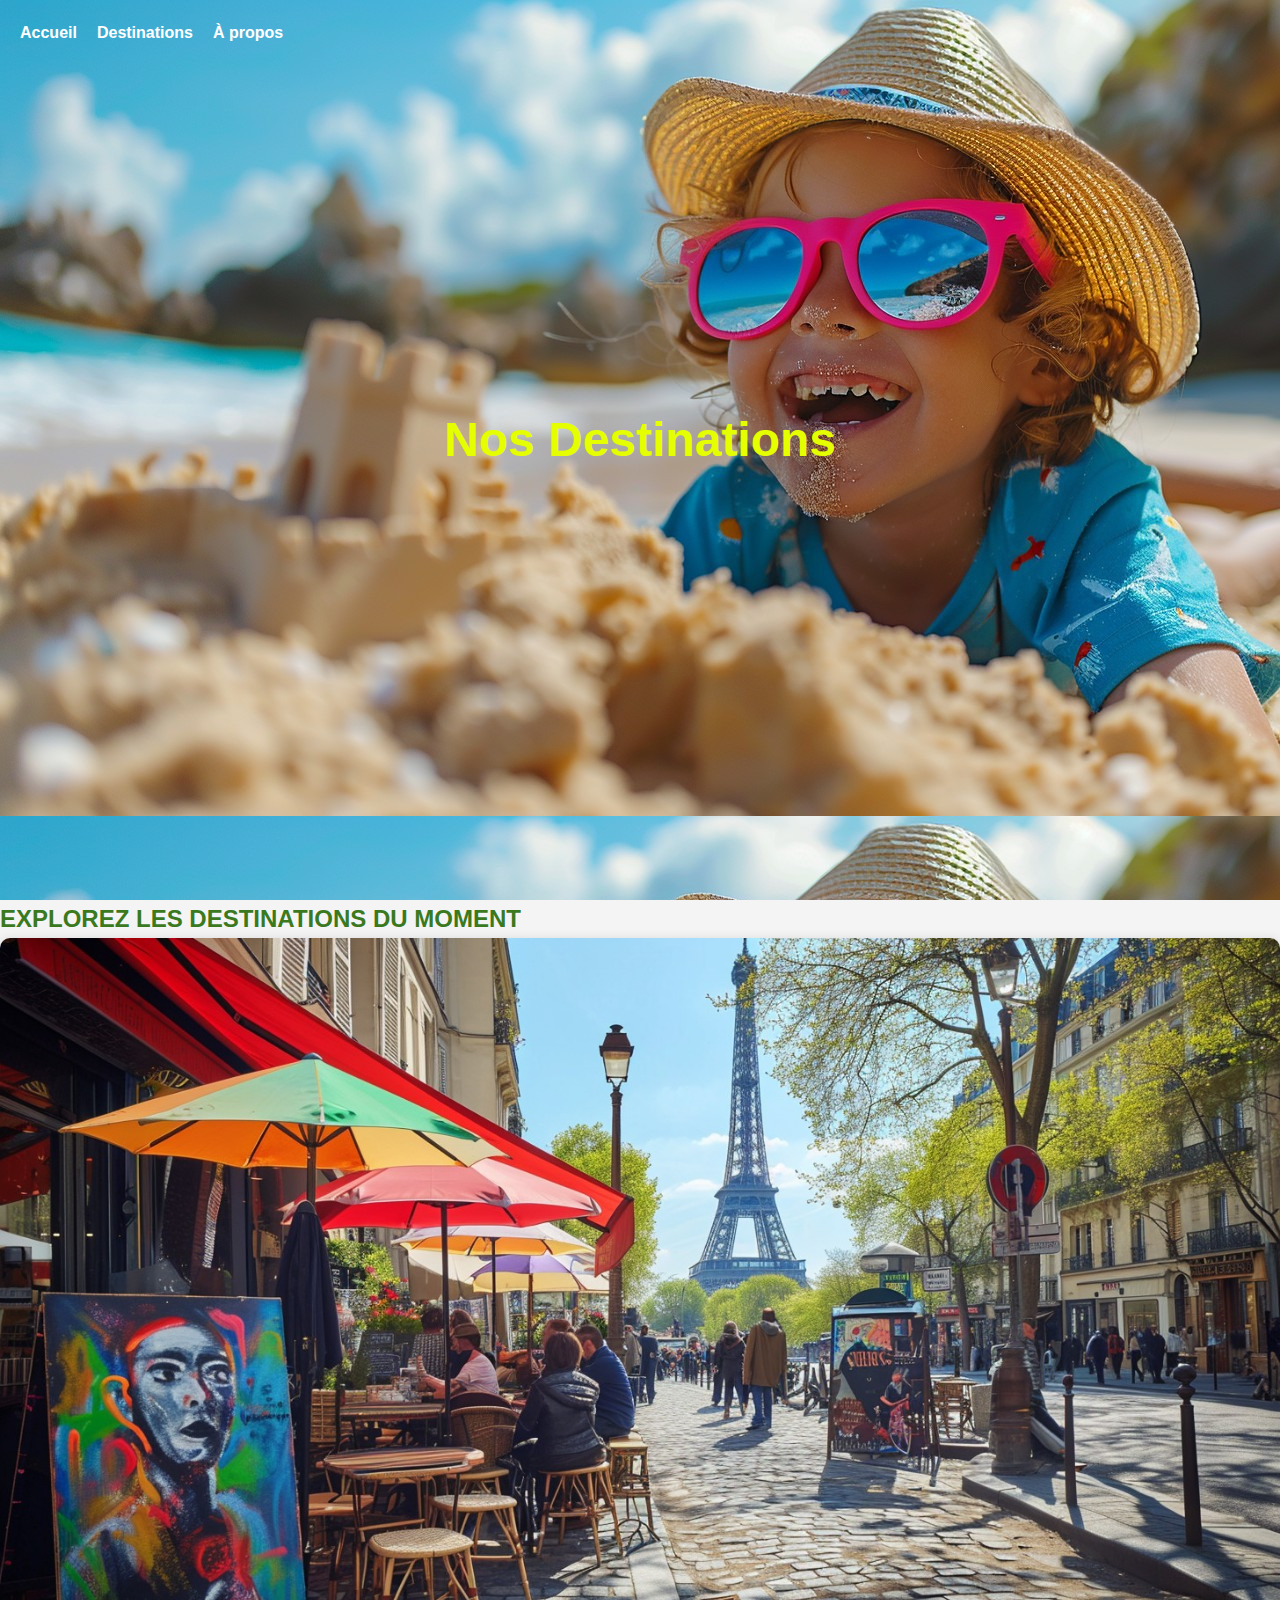
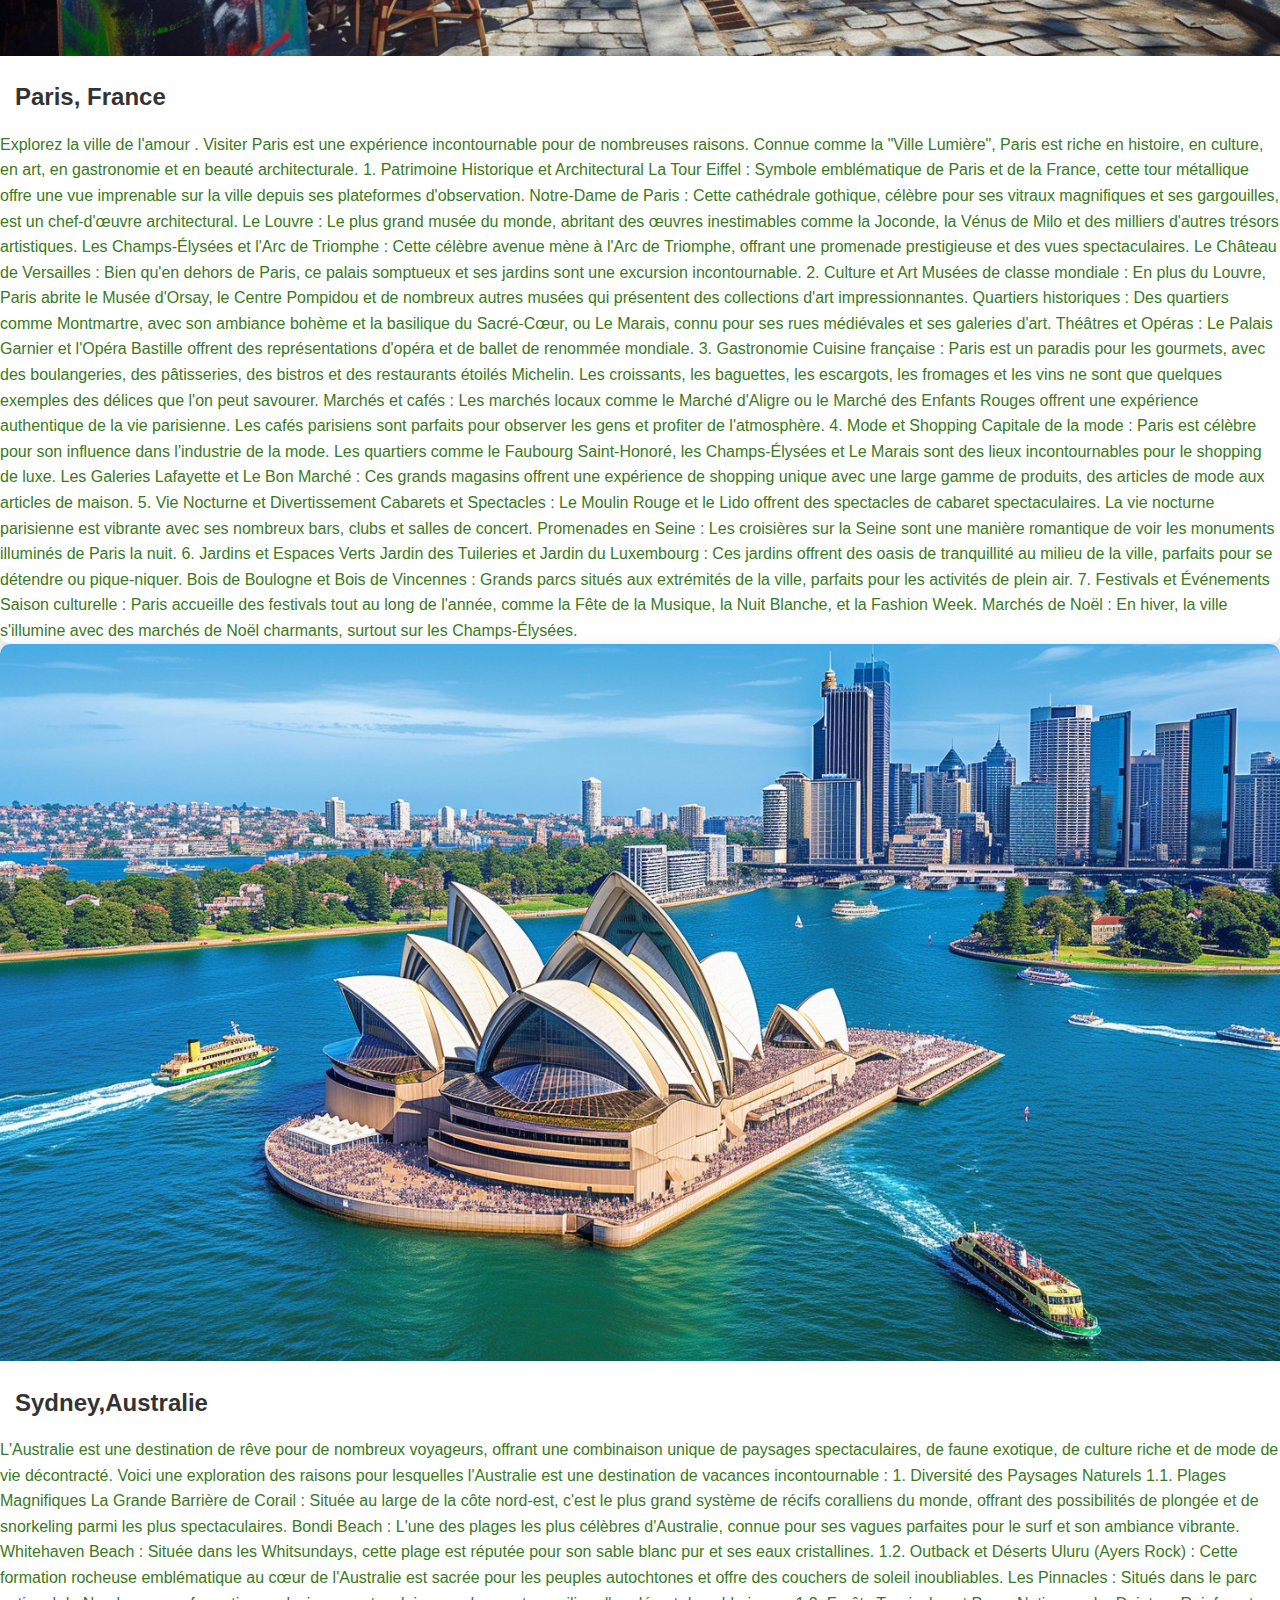
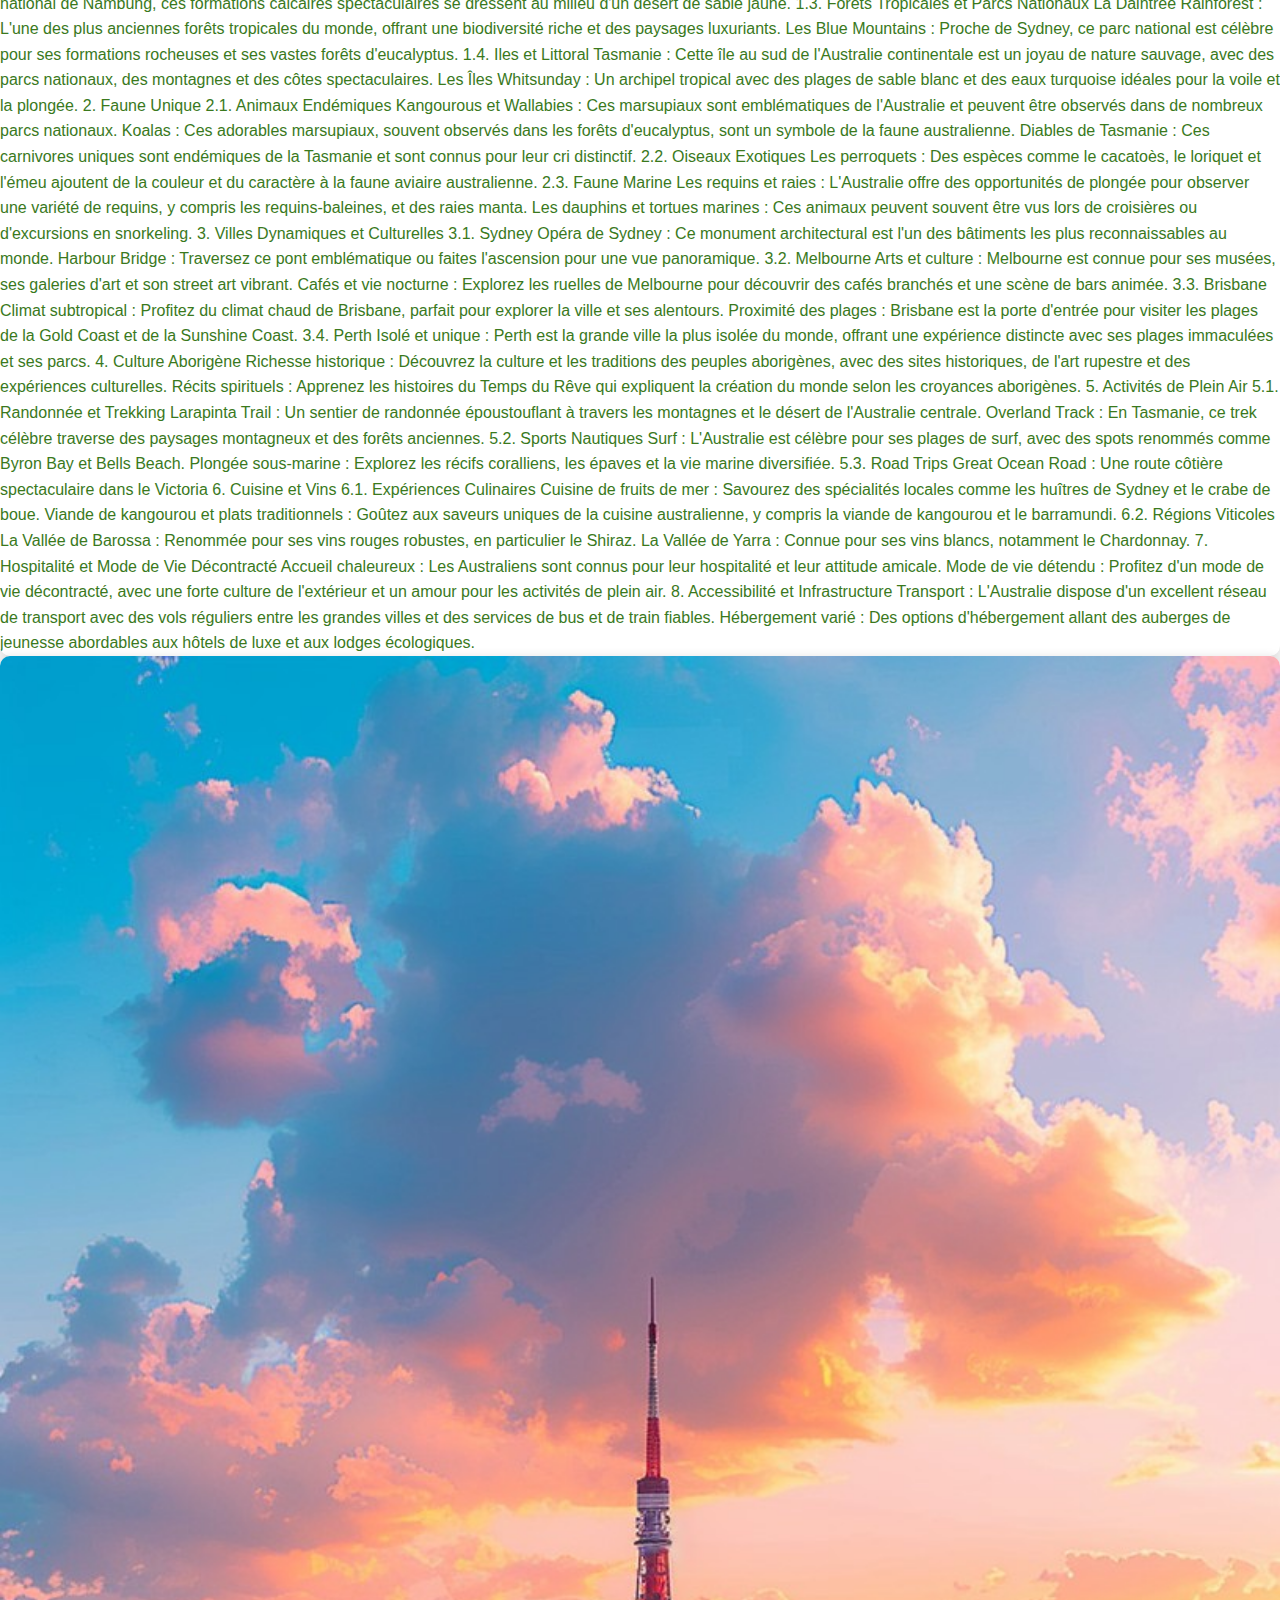
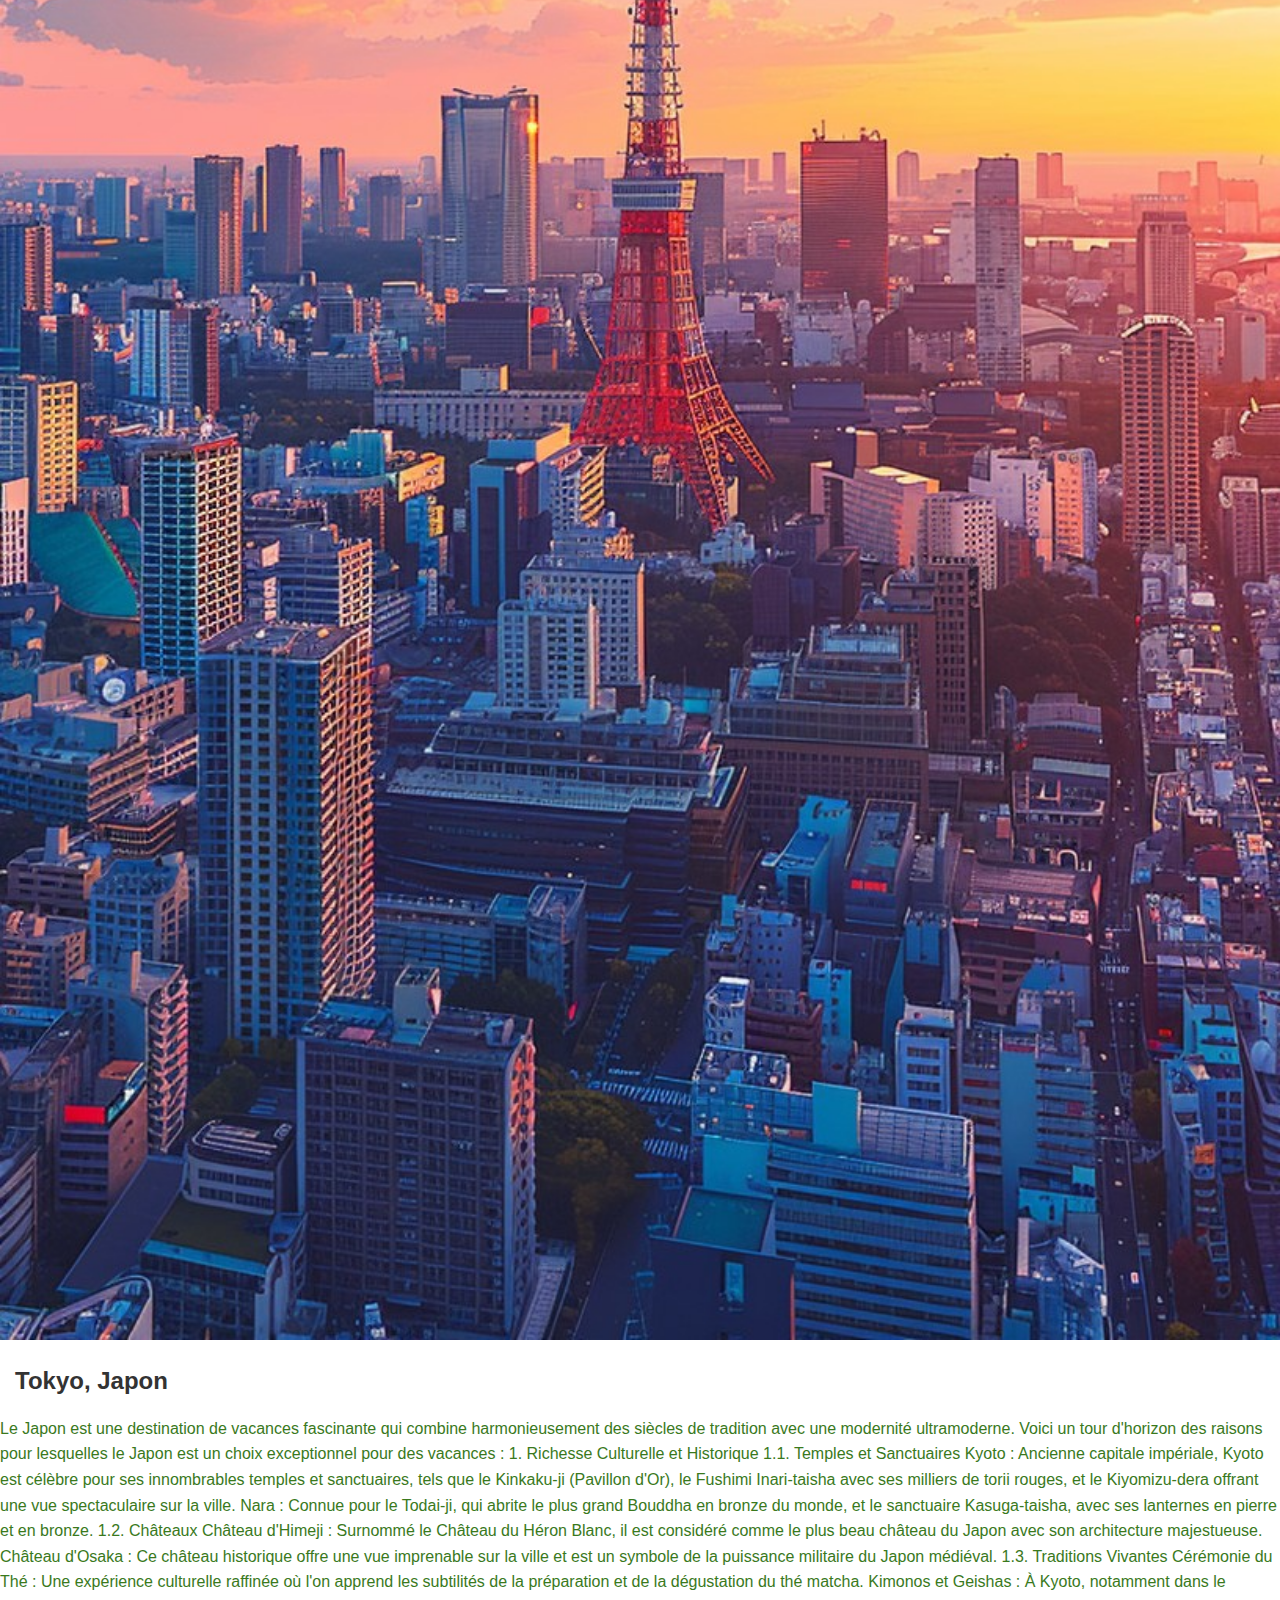
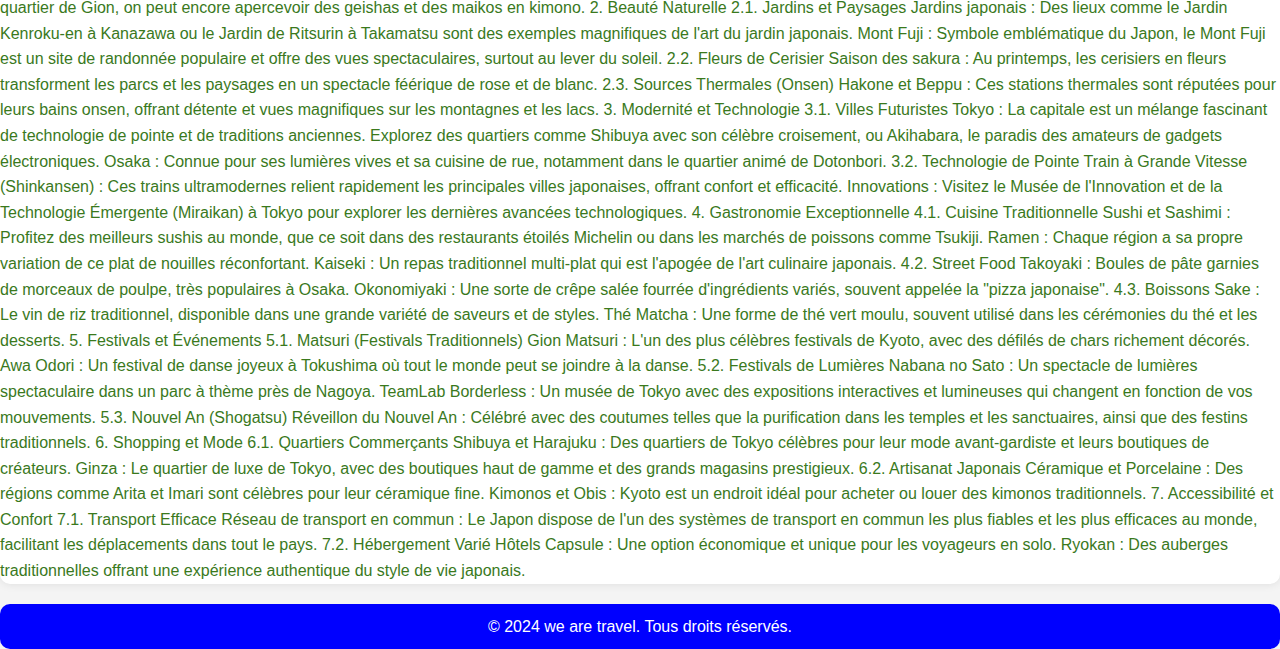
<file: jeno site web/destinations.html>
<!DOCTYPE html>
<html lang="fr">
<head>
    <meta charset="UTF-8">
    <meta name="viewport" content="width=device-width, initial-scale=1.0">
    <title>Destinations - we are travel</title>
    <link rel="stylesheet" href="css/styles.css">
</head>
<body>
    <header class="hero">
        <nav>
            <ul>
                <li><a href="index.html">Accueil</a></li>
                <li><a href="destinations.html">Destinations</a></li>
                <li><a href="about.html">À propos</a></li>
            </ul>
        </nav>
        <div class="hero-content">
            <h1>Nos Destinations</h1>
        </div>
    </header>
    <main>
        <section class="destinations-list">
            <h2>EXPLOREZ LES DESTINATIONS DU MOMENT</h2>
            <div class="destination">
                <img src="images/gallery98.jpg" alt="Destination 1">
                <h3>Paris, France</h3>
                <p>Explorez la ville de l'amour . Visiter Paris est une expérience incontournable pour de nombreuses raisons. Connue comme la "Ville Lumière", Paris est riche en histoire, en culture, en art, en gastronomie et en beauté architecturale.
				1. Patrimoine Historique et Architectural
La Tour Eiffel : Symbole emblématique de Paris et de la France, cette tour métallique offre une vue imprenable sur la ville depuis ses plateformes d'observation.
Notre-Dame de Paris : Cette cathédrale gothique, célèbre pour ses vitraux magnifiques et ses gargouilles, est un chef-d'œuvre architectural.
Le Louvre : Le plus grand musée du monde, abritant des œuvres inestimables comme la Joconde, la Vénus de Milo et des milliers d'autres trésors artistiques.
Les Champs-Élysées et l'Arc de Triomphe : Cette célèbre avenue mène à l'Arc de Triomphe, offrant une promenade prestigieuse et des vues spectaculaires.
Le Château de Versailles : Bien qu'en dehors de Paris, ce palais somptueux et ses jardins sont une excursion incontournable.
2. Culture et Art
Musées de classe mondiale : En plus du Louvre, Paris abrite le Musée d'Orsay, le Centre Pompidou et de nombreux autres musées qui présentent des collections d'art impressionnantes.
Quartiers historiques : Des quartiers comme Montmartre, avec son ambiance bohème et la basilique du Sacré-Cœur, ou Le Marais, connu pour ses rues médiévales et ses galeries d'art.
Théâtres et Opéras : Le Palais Garnier et l'Opéra Bastille offrent des représentations d'opéra et de ballet de renommée mondiale.
3. Gastronomie
Cuisine française : Paris est un paradis pour les gourmets, avec des boulangeries, des pâtisseries, des bistros et des restaurants étoilés Michelin. Les croissants, les baguettes, les escargots, les fromages et les vins ne sont que quelques exemples des délices que l'on peut savourer.
Marchés et cafés : Les marchés locaux comme le Marché d'Aligre ou le Marché des Enfants Rouges offrent une expérience authentique de la vie parisienne. Les cafés parisiens sont parfaits pour observer les gens et profiter de l'atmosphère.
4. Mode et Shopping
Capitale de la mode : Paris est célèbre pour son influence dans l'industrie de la mode. Les quartiers comme le Faubourg Saint-Honoré, les Champs-Élysées et Le Marais sont des lieux incontournables pour le shopping de luxe.
Les Galeries Lafayette et Le Bon Marché : Ces grands magasins offrent une expérience de shopping unique avec une large gamme de produits, des articles de mode aux articles de maison.
5. Vie Nocturne et Divertissement
Cabarets et Spectacles : Le Moulin Rouge et le Lido offrent des spectacles de cabaret spectaculaires. La vie nocturne parisienne est vibrante avec ses nombreux bars, clubs et salles de concert.
Promenades en Seine : Les croisières sur la Seine sont une manière romantique de voir les monuments illuminés de Paris la nuit.
6. Jardins et Espaces Verts
Jardin des Tuileries et Jardin du Luxembourg : Ces jardins offrent des oasis de tranquillité au milieu de la ville, parfaits pour se détendre ou pique-niquer.
Bois de Boulogne et Bois de Vincennes : Grands parcs situés aux extrémités de la ville, parfaits pour les activités de plein air.
7. Festivals et Événements
Saison culturelle : Paris accueille des festivals tout au long de l'année, comme la Fête de la Musique, la Nuit Blanche, et la Fashion Week.
Marchés de Noël : En hiver, la ville s'illumine avec des marchés de Noël charmants, surtout sur les Champs-Élysées. </p>
            </div>
            <div class="destination">
                <img src="images/destination2.jpg" alt="Destination 2">
                <h3>Sydney,Australie</h3>
                <p>L'Australie est une destination de rêve pour de nombreux voyageurs, offrant une combinaison unique de paysages spectaculaires, de faune exotique, de culture riche et de mode de vie décontracté. Voici une exploration des raisons pour lesquelles l'Australie est une destination de vacances incontournable :

1. Diversité des Paysages Naturels
1.1. Plages Magnifiques
La Grande Barrière de Corail : Située au large de la côte nord-est, c'est le plus grand système de récifs coralliens du monde, offrant des possibilités de plongée et de snorkeling parmi les plus spectaculaires.

Bondi Beach : L'une des plages les plus célèbres d'Australie, connue pour ses vagues parfaites pour le surf et son ambiance vibrante.

Whitehaven Beach : Située dans les Whitsundays, cette plage est réputée pour son sable blanc pur et ses eaux cristallines.

1.2. Outback et Déserts
Uluru (Ayers Rock) : Cette formation rocheuse emblématique au cœur de l'Australie est sacrée pour les peuples autochtones et offre des couchers de soleil inoubliables.

Les Pinnacles : Situés dans le parc national de Nambung, ces formations calcaires spectaculaires se dressent au milieu d'un désert de sable jaune.

1.3. Forêts Tropicales et Parcs Nationaux
La Daintree Rainforest : L'une des plus anciennes forêts tropicales du monde, offrant une biodiversité riche et des paysages luxuriants.

Les Blue Mountains : Proche de Sydney, ce parc national est célèbre pour ses formations rocheuses et ses vastes forêts d'eucalyptus.

1.4. Iles et Littoral
Tasmanie : Cette île au sud de l'Australie continentale est un joyau de nature sauvage, avec des parcs nationaux, des montagnes et des côtes spectaculaires.

Les Îles Whitsunday : Un archipel tropical avec des plages de sable blanc et des eaux turquoise idéales pour la voile et la plongée.

2. Faune Unique
2.1. Animaux Endémiques
Kangourous et Wallabies : Ces marsupiaux sont emblématiques de l'Australie et peuvent être observés dans de nombreux parcs nationaux.

Koalas : Ces adorables marsupiaux, souvent observés dans les forêts d'eucalyptus, sont un symbole de la faune australienne.

Diables de Tasmanie : Ces carnivores uniques sont endémiques de la Tasmanie et sont connus pour leur cri distinctif.

2.2. Oiseaux Exotiques
Les perroquets : Des espèces comme le cacatoès, le loriquet et l'émeu ajoutent de la couleur et du caractère à la faune aviaire australienne.

2.3. Faune Marine
Les requins et raies : L'Australie offre des opportunités de plongée pour observer une variété de requins, y compris les requins-baleines, et des raies manta.

Les dauphins et tortues marines : Ces animaux peuvent souvent être vus lors de croisières ou d'excursions en snorkeling.
3. Villes Dynamiques et Culturelles
3.1. Sydney
Opéra de Sydney : Ce monument architectural est l'un des bâtiments les plus reconnaissables au monde.

Harbour Bridge : Traversez ce pont emblématique ou faites l'ascension pour une vue panoramique.

3.2. Melbourne
Arts et culture : Melbourne est connue pour ses musées, ses galeries d'art et son street art vibrant.

Cafés et vie nocturne : Explorez les ruelles de Melbourne pour découvrir des cafés branchés et une scène de bars animée.
3.3. Brisbane
Climat subtropical : Profitez du climat chaud de Brisbane, parfait pour explorer la ville et ses alentours.

Proximité des plages : Brisbane est la porte d'entrée pour visiter les plages de la Gold Coast et de la Sunshine Coast.
3.4. Perth
Isolé et unique : Perth est la grande ville la plus isolée du monde, offrant une expérience distincte avec ses plages immaculées et ses parcs.

4. Culture Aborigène
Richesse historique : Découvrez la culture et les traditions des peuples aborigènes, avec des sites historiques, de l'art rupestre et des expériences culturelles.

Récits spirituels : Apprenez les histoires du Temps du Rêve qui expliquent la création du monde selon les croyances aborigènes.
5. Activités de Plein Air
5.1. Randonnée et Trekking
Larapinta Trail : Un sentier de randonnée époustouflant à travers les montagnes et le désert de l'Australie centrale.

Overland Track : En Tasmanie, ce trek célèbre traverse des paysages montagneux et des forêts anciennes.

5.2. Sports Nautiques
Surf : L'Australie est célèbre pour ses plages de surf, avec des spots renommés comme Byron Bay et Bells Beach.

Plongée sous-marine : Explorez les récifs coralliens, les épaves et la vie marine diversifiée.

5.3. Road Trips
Great Ocean Road : Une route côtière spectaculaire dans le Victoria
6. Cuisine et Vins
6.1. Expériences Culinaires
Cuisine de fruits de mer : Savourez des spécialités locales comme les huîtres de Sydney et le crabe de boue.

Viande de kangourou et plats traditionnels : Goûtez aux saveurs uniques de la cuisine australienne, y compris la viande de kangourou et le barramundi.

6.2. Régions Viticoles
La Vallée de Barossa : Renommée pour ses vins rouges robustes, en particulier le Shiraz.

La Vallée de Yarra : Connue pour ses vins blancs, notamment le Chardonnay.

7. Hospitalité et Mode de Vie Décontracté
Accueil chaleureux : Les Australiens sont connus pour leur hospitalité et leur attitude amicale.

Mode de vie détendu : Profitez d'un mode de vie décontracté, avec une forte culture de l'extérieur et un amour pour les activités de plein air.

8. Accessibilité et Infrastructure
Transport : L'Australie dispose d'un excellent réseau de transport avec des vols réguliers entre les grandes villes et des services de bus et de train fiables.

Hébergement varié : Des options d'hébergement allant des auberges de jeunesse abordables aux hôtels de luxe et aux lodges écologiques.
</p>
            </div>
            <div class="destination">
                <img src="images/destination3.jpg" alt="Destination 3">
                <h3>Tokyo, Japon</h3>
                <p>
Le Japon est une destination de vacances fascinante qui combine harmonieusement des siècles de tradition avec une modernité ultramoderne. Voici un tour d'horizon des raisons pour lesquelles le Japon est un choix exceptionnel pour des vacances :

1. Richesse Culturelle et Historique
1.1. Temples et Sanctuaires
Kyoto : Ancienne capitale impériale, Kyoto est célèbre pour ses innombrables temples et sanctuaires, tels que le Kinkaku-ji (Pavillon d'Or), le Fushimi Inari-taisha avec ses milliers de torii rouges, et le Kiyomizu-dera offrant une vue spectaculaire sur la ville.




Nara : Connue pour le Todai-ji, qui abrite le plus grand Bouddha en bronze du monde, et le sanctuaire Kasuga-taisha, avec ses lanternes en pierre et en bronze.



1.2. Châteaux
Château d'Himeji : Surnommé le Château du Héron Blanc, il est considéré comme le plus beau château du Japon avec son architecture majestueuse.


Château d'Osaka : Ce château historique offre une vue imprenable sur la ville et est un symbole de la puissance militaire du Japon médiéval.


1.3. Traditions Vivantes
Cérémonie du Thé : Une expérience culturelle raffinée où l'on apprend les subtilités de la préparation et de la dégustation du thé matcha.


Kimonos et Geishas : À Kyoto, notamment dans le quartier de Gion, on peut encore apercevoir des geishas et des maikos en kimono.


2. Beauté Naturelle
2.1. Jardins et Paysages
Jardins japonais : Des lieux comme le Jardin Kenroku-en à Kanazawa ou le Jardin de Ritsurin à Takamatsu sont des exemples magnifiques de l'art du jardin japonais.



Mont Fuji : Symbole emblématique du Japon, le Mont Fuji est un site de randonnée populaire et offre des vues spectaculaires, surtout au lever du soleil.


2.2. Fleurs de Cerisier
Saison des sakura : Au printemps, les cerisiers en fleurs transforment les parcs et les paysages en un spectacle féérique de rose et de blanc.

2.3. Sources Thermales (Onsen)
Hakone et Beppu : Ces stations thermales sont réputées pour leurs bains onsen, offrant détente et vues magnifiques sur les montagnes et les lacs.

3. Modernité et Technologie
3.1. Villes Futuristes
Tokyo : La capitale est un mélange fascinant de technologie de pointe et de traditions anciennes. Explorez des quartiers comme Shibuya avec son célèbre croisement, ou Akihabara, le paradis des amateurs de gadgets électroniques.



Osaka : Connue pour ses lumières vives et sa cuisine de rue, notamment dans le quartier animé de Dotonbori.


3.2. Technologie de Pointe
Train à Grande Vitesse (Shinkansen) : Ces trains ultramodernes relient rapidement les principales villes japonaises, offrant confort et efficacité.


Innovations : Visitez le Musée de l'Innovation et de la Technologie Émergente (Miraikan) à Tokyo pour explorer les dernières avancées technologiques.


4. Gastronomie Exceptionnelle
4.1. Cuisine Traditionnelle
Sushi et Sashimi : Profitez des meilleurs sushis au monde, que ce soit dans des restaurants étoilés Michelin ou dans les marchés de poissons comme Tsukiji.


Ramen : Chaque région a sa propre variation de ce plat de nouilles réconfortant.


Kaiseki : Un repas traditionnel multi-plat qui est l'apogée de l'art culinaire japonais.


4.2. Street Food
Takoyaki : Boules de pâte garnies de morceaux de poulpe, très populaires à Osaka.


Okonomiyaki : Une sorte de crêpe salée fourrée d'ingrédients variés, souvent appelée la "pizza japonaise".


4.3. Boissons
Sake : Le vin de riz traditionnel, disponible dans une grande variété de saveurs et de styles.


Thé Matcha : Une forme de thé vert moulu, souvent utilisé dans les cérémonies du thé et les desserts.


5. Festivals et Événements
5.1. Matsuri (Festivals Traditionnels)
Gion Matsuri : L'un des plus célèbres festivals de Kyoto, avec des défilés de chars richement décorés.


Awa Odori : Un festival de danse joyeux à Tokushima où tout le monde peut se joindre à la danse.


5.2. Festivals de Lumières
Nabana no Sato : Un spectacle de lumières spectaculaire dans un parc à thème près de Nagoya.


TeamLab Borderless : Un musée de Tokyo avec des expositions interactives et lumineuses qui changent en fonction de vos mouvements.


5.3. Nouvel An (Shogatsu)
Réveillon du Nouvel An : Célébré avec des coutumes telles que la purification dans les temples et les sanctuaires, ainsi que des festins traditionnels.

6. Shopping et Mode
6.1. Quartiers Commerçants
Shibuya et Harajuku : Des quartiers de Tokyo célèbres pour leur mode avant-gardiste et leurs boutiques de créateurs.


Ginza : Le quartier de luxe de Tokyo, avec des boutiques haut de gamme et des grands magasins prestigieux.


6.2. Artisanat Japonais
Céramique et Porcelaine : Des régions comme Arita et Imari sont célèbres pour leur céramique fine.


Kimonos et Obis : Kyoto est un endroit idéal pour acheter ou louer des kimonos traditionnels.


7. Accessibilité et Confort
7.1. Transport Efficace
Réseau de transport en commun : Le Japon dispose de l'un des systèmes de transport en commun les plus fiables et les plus efficaces au monde, facilitant les déplacements dans tout le pays.

7.2. Hébergement Varié
Hôtels Capsule : Une option économique et unique pour les voyageurs en solo.


Ryokan : Des auberges traditionnelles offrant une expérience authentique du style de vie japonais.</p>
            </div>
        </section>
    </main>
    <footer>
        <p>&copy; 2024 we are travel. Tous droits réservés.</p>
    </footer>
</body>
</html>
</file>
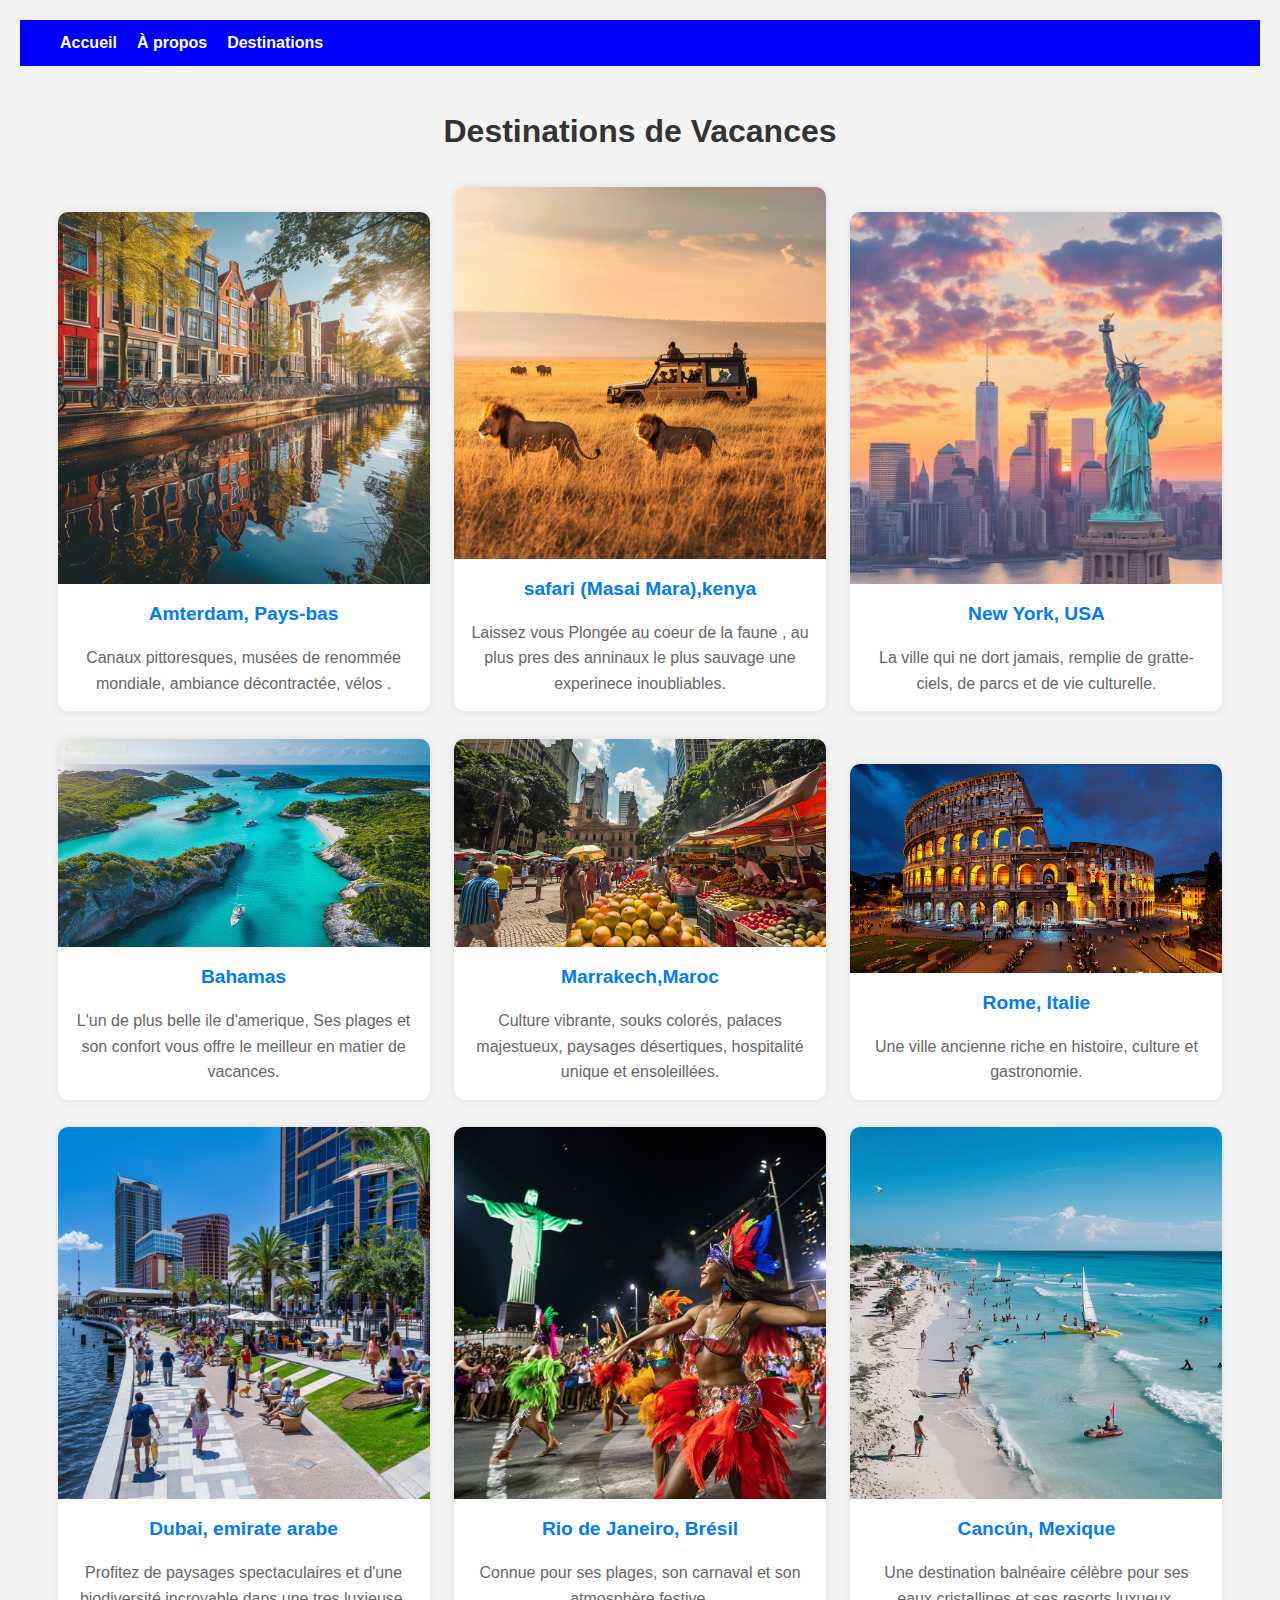
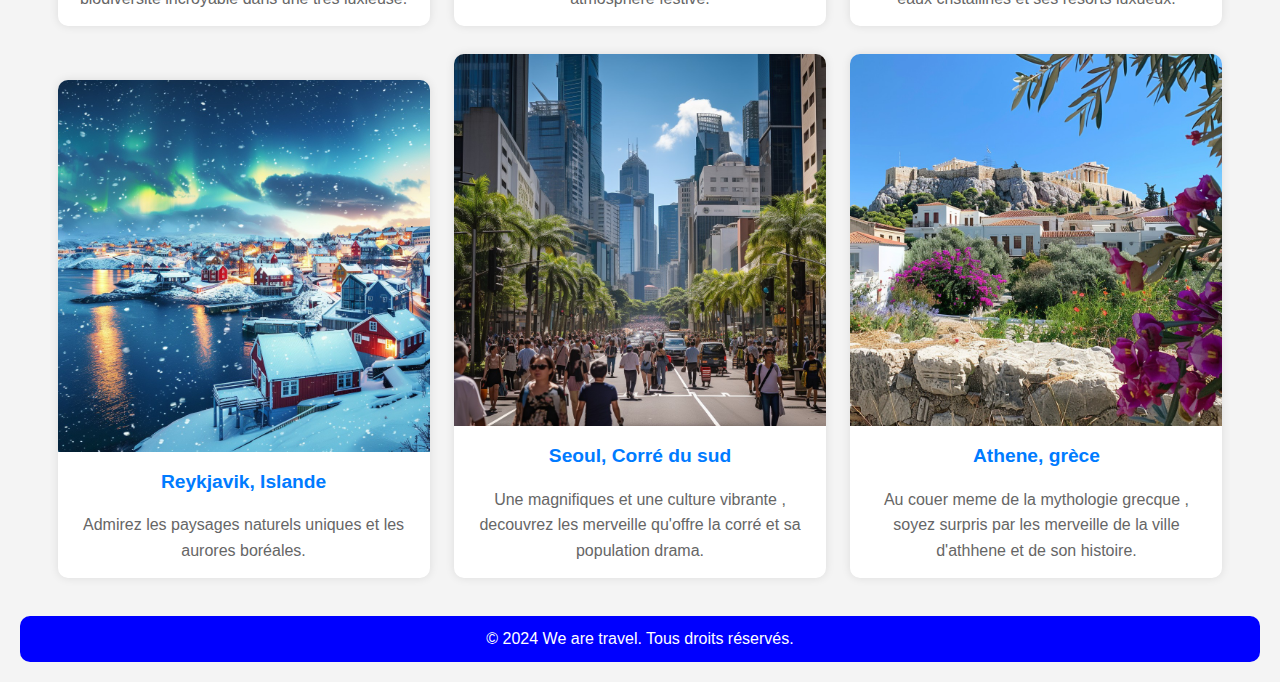
<file: jeno site web/Document9.html>
<!DOCTYPE html>
<html lang="fr">
<head>
    <meta charset="UTF-8">
    <meta name="viewport" content="width=device-width, initial-scale=1.0">
    <title>Nos Destinations de Vacances</title>
    <link rel="stylesheet" href="styles.css">
</head>
<body>
    <header>
        
        <nav>
            <ul>
                <li><a href="index.html">Accueil</a></li>
                <li><a href="about.html">À propos</a></li>
                <li><a href="destinations.html">Destinations</a></li>
            </ul>
        </nav>
    </header>
    <main>
        <section class="destinations">
            <h2>Destinations de Vacances</h2>
            <div class="destination-card">
                <a href="https://www.bongo.be/fr/nos-bongo.html?utm_campaign=Bongo-BE-FRE-G-BRD-Stay&utm_source=google&utm_medium=cpc&utm_content=s%C3%A9jour%20%C3%A0%20amsterdam&gad_source=1&gclid=CjwKCAjwvvmzBhA2EiwAtHVrb-6-G1piIXs89gqW6iR_zoIDht6Ey5gKWlmqPB0RT4DFes0BAWVroRoCocYQAvD_BwE#page.number=1&page.size=12&text=amsterdam" target="blank">
                <img src="images/gallery7.jpg" alt="Paris">
            </a>
                <h3>Amterdam, Pays-bas</h3>
                <p>Canaux pittoresques, musées de renommée mondiale, ambiance décontractée, vélos .</p>
            </div>
            <div class="destination-card">
                <a href="https://safarienafrique.fr/kenya/?utm_campaign=safari_kenya&utm_term=kenya%20safari&utm_source=google&utm_medium=cpc&cq_src=google_ads&cq_cmp=16167661352&cq_term=kenya%20safari&cq_plac=&cq_net=g&cq_plt=gp&gad_source=1&gclid=CjwKCAjwvvmzBhA2EiwAtHVrb35O_jg3UWp3wd1BW26Ckpkyr6BrtsLas3q8rjacqnTSwU9p9BHIXRoCXywQAvD_BwE" target="blank">
                <img src="images/gallery2.jpg" alt="kenya">
            </a>
                <h3>safari (Masai Mara),kenya</h3>
                <p>Laissez vous Plongée au coeur de la faune , au plus pres des anninaux le plus sauvage  une experinece inoubliables.</p>
            </div>
            <div class="destination-card">
                <a href=https://www.tourlane.fr/l/etats-unis/enquiry/passengers?ch=adwords&cmp=20982189279|162006236841|fra|fre|c|src||||||kwd-520235705|voyager%20%C3%A0%20new%20york|e|||689588293851&gad_source=1&gclid=CjwKCAjwvvmzBhA2EiwAtHVrbxQWdFe9z0KkTBSsjOu0UaK9g-cInZLeFFCaT4fuo86SGfAZUqWBDhoCXRkQAvD_BwE" target="blank">
                <img src="images/gallery51.jpg" alt="New York">
            </a>
                <h3>New York, USA</h3>
                <p>La ville qui ne dort jamais, remplie de gratte-ciels, de parcs et de vie culturelle.</p>
            </div>
            <div class="destination-card">
                <a href="https://www.marcovasco.fr/amerique-du-nord/bahamas/" target="blank">
                <img src="images/gallery6.jpg" alt="bahamas">
            </a>
                <h3>Bahamas</h3>
                <p>L'un de plus belle ile d'amerique, Ses plages et son confort vous offre le meilleur en matier de vacances.</p>
            </div>
            <div class="destination-card">
                <a href="https://www.fr.lastminute.com/sejour/ma_maroc/marrakech-d1312154933?cq_plac=&cq_net=g&cq_med=&cq_plt=gp&cq_cmp=16697666381&cq_con=132902545137&cq_term=vol%20et%20h%C3%B4tel%20marrakech&cq_src=google_ads&cq_pos=&utm_source=google&utm_medium=cpc&utm_campaign=LMN_FR-INT_DP_autofeed-SE_nonbrand_Destination-ROW-Beach_FR_Mix_Google&gad_source=1&gclid=CjwKCAjwvvmzBhA2EiwAtHVrb-RAnrDG4ilCN_SLu0SIOyalr14WfDmnxBEu5EHqjI4sQfcqN9quIhoCSQQQAvD_BwE&gclsrc=aw.ds" target="blank">
                <img src="images/gallery57.jpg" alt="Marrakech">
            </a>
                <h3>Marrakech,Maroc</h3>
                <p>Culture vibrante, souks colorés, palaces majestueux, paysages désertiques, hospitalité unique et ensoleillées.</p>
            </div>
            <div class="destination-card">
                <a href="https://www.booking.com/holidays/city/it/rome.fr.html?aid=376627&label=rome-znHwZ5iuu4KmNCRYmRiLzAS593176277918%3Apl%3Ata%3Ap1%3Ap2%3Aac%3Aap%3Aneg%3Afi%3Atikwd-312197534291%3Alp9196060%3Ali%3Adec%3Adm%3Appccp%3DUmFuZG9tSVYkc2RlIyh9YSMvrW9srej96BOrHLElB4Y&gclid=CjwKCAjwvvmzBhA2EiwAtHVrb_ujapN4WbMeVjMMKIGjGWjZGwk4rF1Nphwg59mNnzwdBqov3LdLDRoC90sQAvD_BwE&keep_landing=1&sid=21acb4f85c58922162963dfeddd13e92" target="blank">
                <img src="images/gallery4.jpg" alt="Rome">
            </a>
                <h3>Rome, Italie</h3>
                <p>Une ville ancienne riche en histoire, culture et gastronomie.</p>
            </div>
            <div class="destination-card">
                <a href="https://www.visitdubai.com/fr/plan-your-trip?%5Bcat:Leisure+AO%5D+%5Bsub:Brand%5D+%5Bcou:BE%5D+%5Blng:FR%5D+%5Bchn:Search%5D+%5Bplt:Google%5D+%5Btar:DTCM-SN%5D+%5Bkpi:CPE%5D&gad_source=1&gclid=CjwKCAjwvvmzBhA2EiwAtHVrb6EmD-T8Seo2iioy_SwXvrYTcpcG6pa0HEYzlbN10jzJqmVPuQmMzxoCAHMQAvD_BwE&gclsrc=aw.ds" target="blank">
                <img src="images/gallery53.jpg" alt="dubai">
            </a>
                <h3>Dubai, emirate arabe </h3>
                <p>Profitez de paysages spectaculaires et d'une biodiversité incroyable dans une tres luxieuse.</p>
            </div>
            <div class="destination-card">
                <a href="https://www.expedia.be/fr/Rio-De-Janeiro.d178301.Voyages-et-Court-Sejours" target="blank">
                <img src="images/gallery9.jpg" alt="Rio de Janeiro">
            </a>
                <h3>Rio de Janeiro, Brésil</h3>
                <p>Connue pour ses plages, son carnaval et son atmosphère festive.</p>
            </div>
            <div class="destination-card">
                <a href="https://www.fram.fr/cancun-riviera-maya/cancun-riviera-maya/sejour-vacances-voyage-cancun-pas-cher-4/#activeEngineType=voyage&durationRangeMax=11&durationRangeMin=6&departureDate=14/10/2024&flexi=105&themespace=sejour-voyage&destinationsZones=3539&destinationLabel=Cancun&destinationType=ZONE" target="blank">
                <img src="images/gallery55.jpg" alt="Cancun">
            </a>
                <h3>Cancún, Mexique</h3>
                <p>Une destination balnéaire célèbre pour ses eaux cristallines et ses resorts luxueux.</p>
            </div>
            <div class="destination-card">
                <a href="https://www.terres-lointaines.com/voyage-islande/?gad_source=1&gclid=CjwKCAjwvvmzBhA2EiwAtHVrb6yPEGKK42xNfe5tQ8mMWN0JmQ6nVtPEAewcxUtUVXEfvWWvquAZoRoCf7EQAvD_BwE" target="blank">
                <img src="images/gallery13.jpg" alt="Reykjavik">
            </a>
                <h3>Reykjavik, Islande</h3>
                <p>Admirez les paysages naturels uniques et les aurores boréales.</p>
            </div>
			<div class="destination-card">
                <a href="https://www.marcovasco.fr/asie/coreedusud/?gad_source=1&gclid=CjwKCAjwvvmzBhA2EiwAtHVrbwCK3ld6k5uAEsKIaLusy5wbwRi4AK_XxqNWpif9F7XoMhP3B5sCnRoCKLkQAvD_BwE" target="blank">
                <img src="images/gallery3.jpg" alt="Seoul">
            </a>
                <h3>Seoul, Corré du sud</h3>
                <p>Une  magnifiques et une culture vibrante , decouvrez les merveille qu'offre la corré et sa population drama.</p>
            </div>
			<div class="destination-card">
                <a href="https://www.booking.com/holidays/city/gr/athens.fr.html?aid=376627&label=athens-8yoy8_3ymKEJT%2AN_ZcqY6AS390101458292%3Apl%3Ata%3Ap1%3Ap2%3Aac%3Aap%3Aneg%3Afi%3Atikwd-1274776243%3Alp9196060%3Ali%3Adec%3Adm%3Appccp%3DUmFuZG9tSVYkc2RlIyh9YSMvrW9srej96BOrHLElB4Y&gclid=CjwKCAjwvvmzBhA2EiwAtHVrbxdoRY1qq-aJI0R_3tejpUVQizDHuV8qe8gDTMS9LDOserHUohwdMxoC68sQAvD_BwE&keep_landing=1&sid=21acb4f85c58922162963dfeddd13e92" target="blank">
                <img src="images/gallery99.jpg" alt="Athene">
            </a>
                <h3>Athene, grèce</h3>
                <p>Au couer meme de la mythologie grecque , soyez surpris par les merveille de la ville d'athhene et de son histoire.</p>
            </div>
        </section>
    </main>
    <footer>
        <p>&copy; 2024 We are travel. Tous droits réservés.</p>
    </footer>
</body>
</html>
</file>
<file: jeno site web/css/styles.css>
* {
    margin: 0;
    padding: 0;
    box-sizing: border-box;
}

body {
    font-family: 'Arial', sans-serif;
    color: #3a791d;
    line-height: 1.6;
    background-color: #f4f4f4;
}
/* Styles pour l'en-tête */
header {
    background-color: #0084ff;
    color: #000000;
    padding: 10px 20px;
    display: flex;
    justify-content: space-between;
    align-items: center;
}

header .logo h1 {
    margin: 0;
    font-size: 1.5em;
}

nav ul {
    list-style: none;
    display: flex;
}

nav ul li {
    margin-left: 20px;
}

nav ul li a {
    color: #fff;
    text-decoration: none;
    font-weight: bolder;
}

nav ul li a:hover {
    text-decoration: underline;
}
/* Header avec image de fond */

.hero {
    background: url('../images/background2.jpg') ;
    height: 100vh;
    color: #e5ff00;
    display: flex;
    flex-direction: column;
    justify-content: center;
    align-items: center;
    text-align: center;
    position: relative;
}

nav {
    position: absolute;
    top: 20px;
    width: 100%;
    text-align: center;
}
nav a:hover {
    color: #FFFF00;
}

.hero-content h1 {
    font-size: 3rem;
    margin-bottom: 20px;
}

.hero-content p {
    font-size: 1.2rem;
    margin-bottom: 20px;
}

.btn {
    background-color: #ff6b6b;
    color: #fff;
    padding: 10px 20px;
    text-decoration: none;
    border-radius: 5px;
    transition: background-color 0.3s;
}

.btn:hover {
    background-color: #ff4757;
}

/* Section Destinations */
.featured {
    padding: 50px 20px;
    text-align: center;
}

.featured h2 {
    margin-bottom: 20px;
    font-size: 2rem;
    color: #333;
}

.destinations {
    display: flex;
    justify-content: center;
    gap: 20px;
}

.destination {
    background: #fff;
    border-radius: 10px;
    box-shadow: 0 0 10px rgba(0,0,0,0.1);
    overflow: hidden;
    transition: transform 0.3s;
}

.destination img {
    width: 100%;
    height: auto;
}

.destination h3 {
    padding: 15px;
    font-size: 1.5rem;
    color: #333;
}

.destination:hover {
    transform: scale(1.05);
}

/* Section Galerie */
.gallery-preview {
    padding: 50px 20px;
    text-align: center;
}

.gallery-preview h2 {
    margin-bottom: 20px;
    font-size: 2rem;
    color: #333;
}

.gallery {
    display: flex;
    justify-content: center;
    gap: 10px;
}

.gallery img {
    width: 150px;
    height: 100px;
    object-fit: cover;
    border-radius: 5px;
}

.footer {
    background-color: #333;
    color: #fff;
    text-align: center;
    padding: 10px 0;
}

/* Media Queries pour responsive design */
@media (max-width: 768px) {
    .destinations {
        flex-direction: column;
    }

    .gallery {
        flex-direction: column;
        gap: 20px;
    }

    .hero-content h1 {
        font-size: 2.5rem;
    }

    .hero-content p {
        font-size: 1rem;
    }
}
/* Styles pour le pied de page */
footer {
    background-color: #0000FF;
    color: #fff;
    text-align: center;
    padding: 10px;
    margin-top: 20px;
    border-radius: 10px;
}
</file>
<file: jeno site web/styles.css>
/* Réinitialisation des styles par défaut */
* {
    margin: 0;
    padding: 0;
    box-sizing: border-box;
}

body {
    font-family: 'Arial', sans-serif;
    line-height: 1.6;
    background-color: #f4f4f4;
    color: #333;
    padding: 20px;
}

/* Styles pour l'en-tête */
header {
    background-color: #0000FF;
    color: #fff;
    padding: 10px 20px;
}

header .logo h1 {
    margin: 0;
    font-size: 1.5em;
}

nav ul {
    list-style: none;
    display: flex;
}

nav ul li {
    margin-left: 20px;
}

nav ul li a {
    color: #fff;
    text-decoration: none;
    font-weight: bold;
}

nav ul li a:hover {
    text-decoration: underline;
}

/* Styles pour la section des destinations */
.destinations {
    text-align: center;
    margin-top: 40px;
}

.destinations h2 {
    margin-bottom: 20px;
    font-size: 2em;
}

.destination-card {
    display: inline-block;
    width: 30%;
    margin: 10px;
    background-color: #fff;
    border-radius: 10px;
    box-shadow: 0 0 10px rgba(0,0,0,0.1);
    overflow: hidden;
    transition: transform 0.3s ease-in-out;
}

.destination-card img {
    width: 100%;
    height: auto;
    display: block;
}

.destination-card h3 {
    margin: 15px 0;
    font-size: 1.2em;
    color: #007BFF;
}

.destination-card p {
    padding: 0 15px 15px;
    font-size: 1em;
    color: #666;
}

.destination-card:hover {
    transform: translateY(-10px);
}

/* Styles pour le pied de page */
footer {
    background-color: #0000FF;
    color: #fff;
    text-align: center;
    padding: 10px;
    margin-top: 20px;
    border-radius: 10px;
}
</file>
